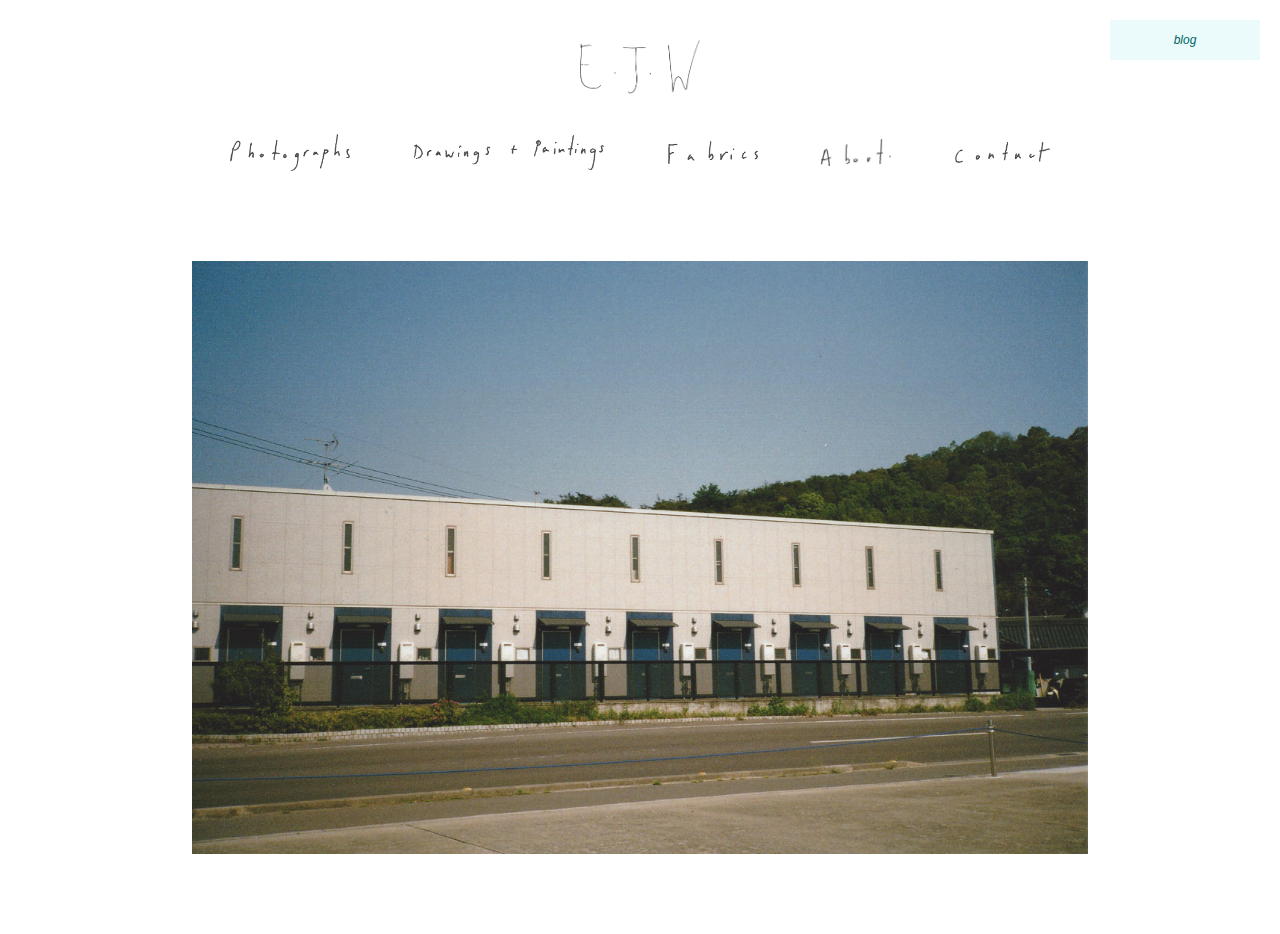
<file: index.html>
<!DOCTYPE html>
<html>
<head>
  <meta charset="utf-8">
  <meta http-equiv="X-UA-Compatible" content="IE=edge">
  <title>Elena Warby | Home</title>
  <link rel="stylesheet" href="css/stylesheet.css">

  <!-- other js -->
  <script src="js/gallery-paths.js" type="text/javascript" ></script>
  <script src="js/create-gallery.js" type="text/javascript" ></script>

  <!-- BOOTSTRAP -->
  <!-- Latest compiled and minified CSS -->
  <link rel="stylesheet" href="https://maxcdn.bootstrapcdn.com/bootstrap/3.3.7/css/bootstrap.min.css">
  <!-- jQuery library -->
  <script src="https://ajax.googleapis.com/ajax/libs/jquery/3.2.1/jquery.min.js"></script>
  <!-- Latest compiled JavaScript -->
  <script src="https://maxcdn.bootstrapcdn.com/bootstrap/3.3.7/js/bootstrap.min.js"></script>
</head>
<body id="home">
  <!--[if lt IE 7]>
  <p class="browsehappy">You are using an <strong>outdated</strong> browser. Please <a href="http://browsehappy.com/">upgrade your browser</a> to improve your experience.</p>
  <![endif]-->



  <!-- Header -->
  <header>
    <!-- Title -->
    <div class="row">
      <div id="title" class="col-md-12">
        <img src="images/E.J.W.png" >
      </div>
    </div>
    <!-- Navigation -->
    <nav>
      <ul>
        <li><a href="work/photographs.html"><img src="images/navigation/photographs.png" alt="" width="120px"></a></li>
        <li><a href="work/drawingsandpaintings.html"><img src="images/navigation/drawingsandpaintings.png" alt="" width="190px"></a></li>
        <li><a href="work/fabrics.html"><img src="images/navigation/fabrics.png" alt="" width="90px"></a></li>
        <li><a href="about.html"><img src="images/navigation/about.png" alt="" width="70px"></a></li>
        <li><a href="contact.html"><img src="images/navigation/contact.png" alt="" width="95px"></a></li>
      </ul>
    </nav>
  </header>

  <!-- Image Gallery -->
  <div class="img-gallery">
    <img class="home">
  </div>

  <a class="link1" href="https://ewarbyblog.wordpress.com/">
    <div class="blog-link">
      blog
    </div>
  </a>

  <script type="text/javascript">
    var home_photographs = [
      "japan/moss-greens.jpg",
      "japan/yellow-the-colour-of-detachment.jpg",
      "japan/backgarden.jpg",
      "japan/red-the-colour-of-strength.jpg",
      "japan/blue-doors-skinny-windows.jpg",
      "japan/peace.jpg",
      "fabric/fabric-(1).jpg",
      "fabric/fabric-(3).jpg",
      "fabric/fabric-(5).jpg",
      "fabric/fabric-(7).jpg",
      "fabric/fabric-(9).jpg",
      "fabric/fabric-(12).jpg",
    ]

    var img = document.getElementsByClassName('home')[0];
    var rand = Math.floor((Math.random() * 12));
    img.src = "images/" + home_photographs[rand];
  </script>
</body>
</html>
</file>
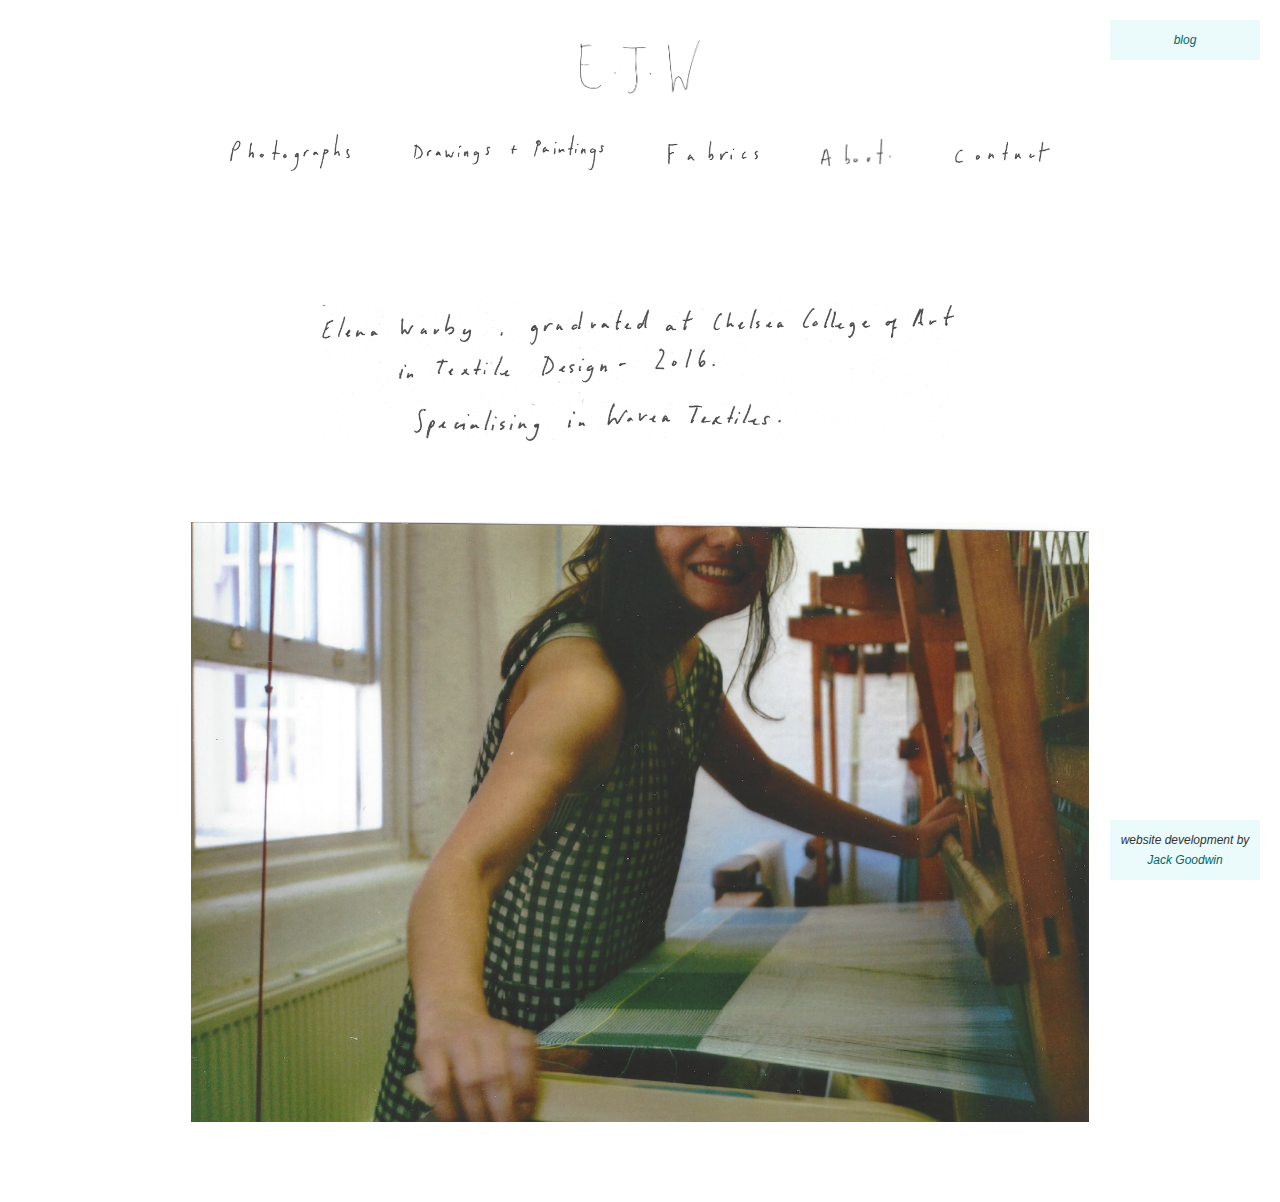
<file: about.html>
<!DOCTYPE html>
<html>
<head>
  <meta charset="utf-8">
  <meta http-equiv="X-UA-Compatible" content="IE=edge">
  <title>Elena Warby | About</title>
  <link rel="stylesheet" href="css/stylesheet.css">

  <!-- other js -->
  <script src="js/gallery-paths.js" type="text/javascript" ></script>
  <script src="js/create-gallery.js" type="text/javascript" ></script>

  <!-- BOOTSTRAP -->
  <!-- Latest compiled and minified CSS -->
  <link rel="stylesheet" href="https://maxcdn.bootstrapcdn.com/bootstrap/3.3.7/css/bootstrap.min.css">
  <!-- jQuery library -->
  <script src="https://ajax.googleapis.com/ajax/libs/jquery/3.2.1/jquery.min.js"></script>
  <!-- Latest compiled JavaScript -->
  <script src="https://maxcdn.bootstrapcdn.com/bootstrap/3.3.7/js/bootstrap.min.js"></script>
</head>
<body id="home">
  <!--[if lt IE 7]>
  <p class="browsehappy">You are using an <strong>outdated</strong> browser. Please <a href="http://browsehappy.com/">upgrade your browser</a> to improve your experience.</p>
  <![endif]-->



  <!-- Header -->
  <header>
    <!-- Title -->
    <div class="row">
      <div id="title" class="col-md-12">
        <a href="home.html"><img src="images/E.J.W.png"></a>
      </div>
    </div>
    <!-- Navigation -->
    <nav>
      <ul>
        <li><a href="work/photographs.html"><img src="images/navigation/photographs.png" alt="" width="120px"></a></li>
        <li><a href="work/drawingsandpaintings.html"><img src="images/navigation/drawingsandpaintings.png" alt="" width="190px"></a></li>
        <li><a href="work/fabrics.html"><img src="images/navigation/fabrics.png" alt="" width="90px"></a></li>
        <li><a href="#"><img src="images/navigation/about.png" alt="" width="70px"></a></li>
        <li><a href="contact.html"><img src="images/navigation/contact.png" alt="" width="95px"></a></li>
      </ul>
    </nav>
  </header>
  <br><br><br><br><br><br>
  <div class="img-gallery">
    <img src="images/about/info-on-about-me.png" alt="about me" width="50%">
    <img class="single" src="images/about/elena weaving final collection at chelsea.jpeg" alt="elena weaving final collection at chelsea">
  </div>

  <div class="webdev" style="">
    website development by <a class="link1" href="https://jackngoodwin.github.io">Jack Goodwin</a>
  </div>

  <a class="link1" href="https://ewarbyblog.wordpress.com/">
    <div class="blog-link">
      blog
    </div>
  </a>
</body>
</html>
</file>
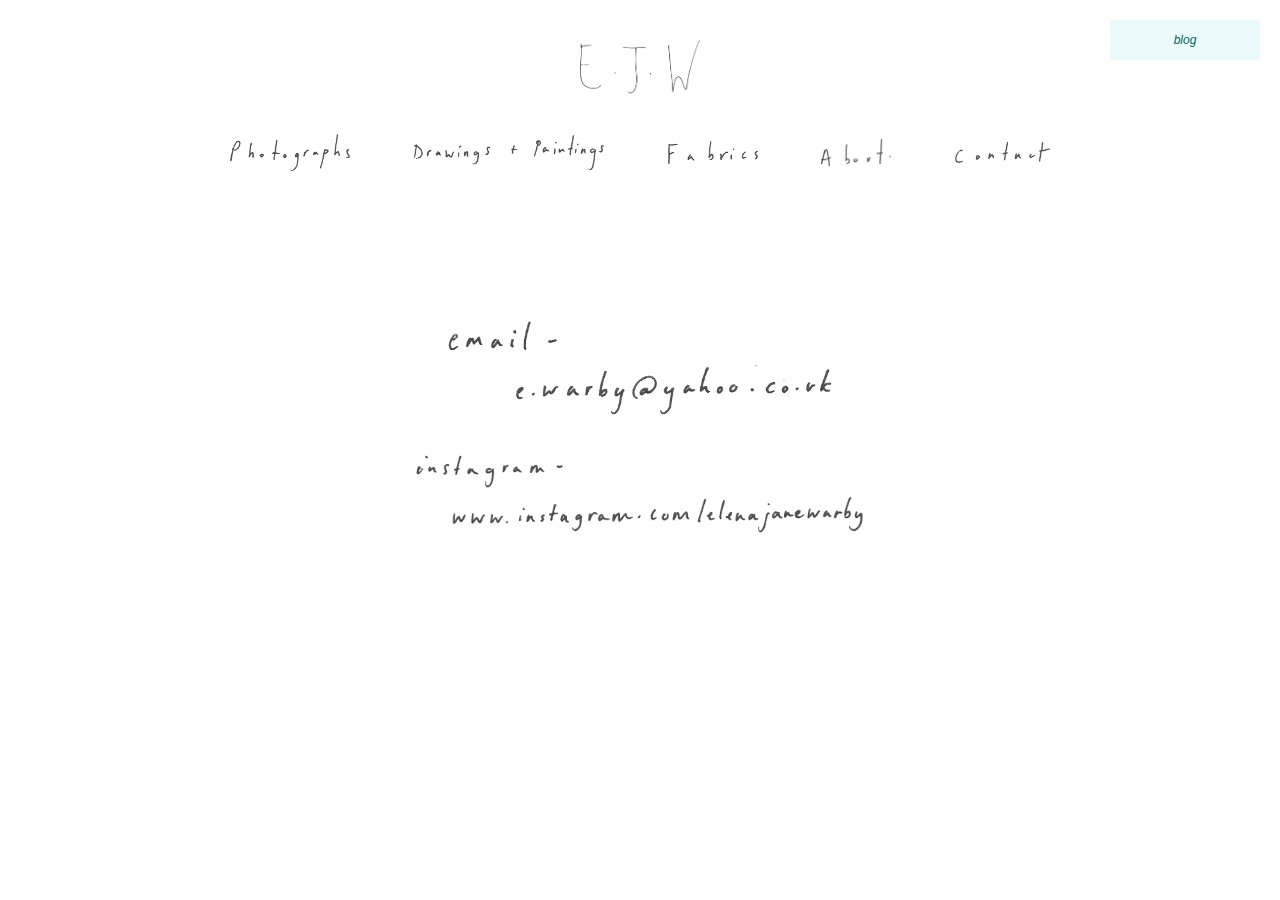
<file: contact.html>
<!DOCTYPE html>
<html>
<head>
  <meta charset="utf-8">
  <meta http-equiv="X-UA-Compatible" content="IE=edge">
  <title>Elena Warby | Contact</title>
  <link rel="stylesheet" href="css/stylesheet.css">

  <!-- other js -->
  <script src="js/gallery-paths.js" type="text/javascript" ></script>
  <script src="js/create-gallery.js" type="text/javascript" ></script>

  <!-- BOOTSTRAP -->
  <!-- Latest compiled and minified CSS -->
  <link rel="stylesheet" href="https://maxcdn.bootstrapcdn.com/bootstrap/3.3.7/css/bootstrap.min.css">
  <!-- jQuery library -->
  <script src="https://ajax.googleapis.com/ajax/libs/jquery/3.2.1/jquery.min.js"></script>
  <!-- Latest compiled JavaScript -->
  <script src="https://maxcdn.bootstrapcdn.com/bootstrap/3.3.7/js/bootstrap.min.js"></script>
</head>
<body id="home">
  <!--[if lt IE 7]>
  <p class="browsehappy">You are using an <strong>outdated</strong> browser. Please <a href="http://browsehappy.com/">upgrade your browser</a> to improve your experience.</p>
  <![endif]-->



  <!-- Header -->
  <header>
    <!-- Title -->
    <div class="row">
      <div id="title" class="col-md-12">
        <a href="home.html"><img src="images/E.J.W.png"></a>
      </div>
    </div>
    <!-- Navigation -->
    <nav>
      <ul>
        <li><a href="work/photographs.html"><img src="images/navigation/photographs.png" alt="" width="120px"></a></li>
        <li><a href="work/drawingsandpaintings.html"><img src="images/navigation/drawingsandpaintings.png" alt="" width="190px"></a></li>
        <li><a href="work/fabrics.html"><img src="images/navigation/fabrics.png" alt="" width="90px"></a></li>
        <li><a href="about.html"><img src="images/navigation/about.png" alt="" width="70px"></a></li>
        <li><a href="#"><img src="images/navigation/contact.png" alt="" width="95px"></a></li>
      </ul>
    </nav>
  </header>
  <br><br><br><br><br><br><br>

  <div class="img-gallery">
    <a href="mailto:e.warby@yahoo.co.uk"><img src="images/about/email.png" alt="email" width="30%"></a>
    <br><br>
    <br>
    <a target="_blank" href="https://www.instagram.com/elenajanewarby"><img src="images/about/instagram.png" alt="instagram" width="35%"></a>
  </div>

  <a class="link1" href="https://ewarbyblog.wordpress.com/">
    <div class="blog-link">
      blog
    </div>
  </a>

</body>
</html>
</file>
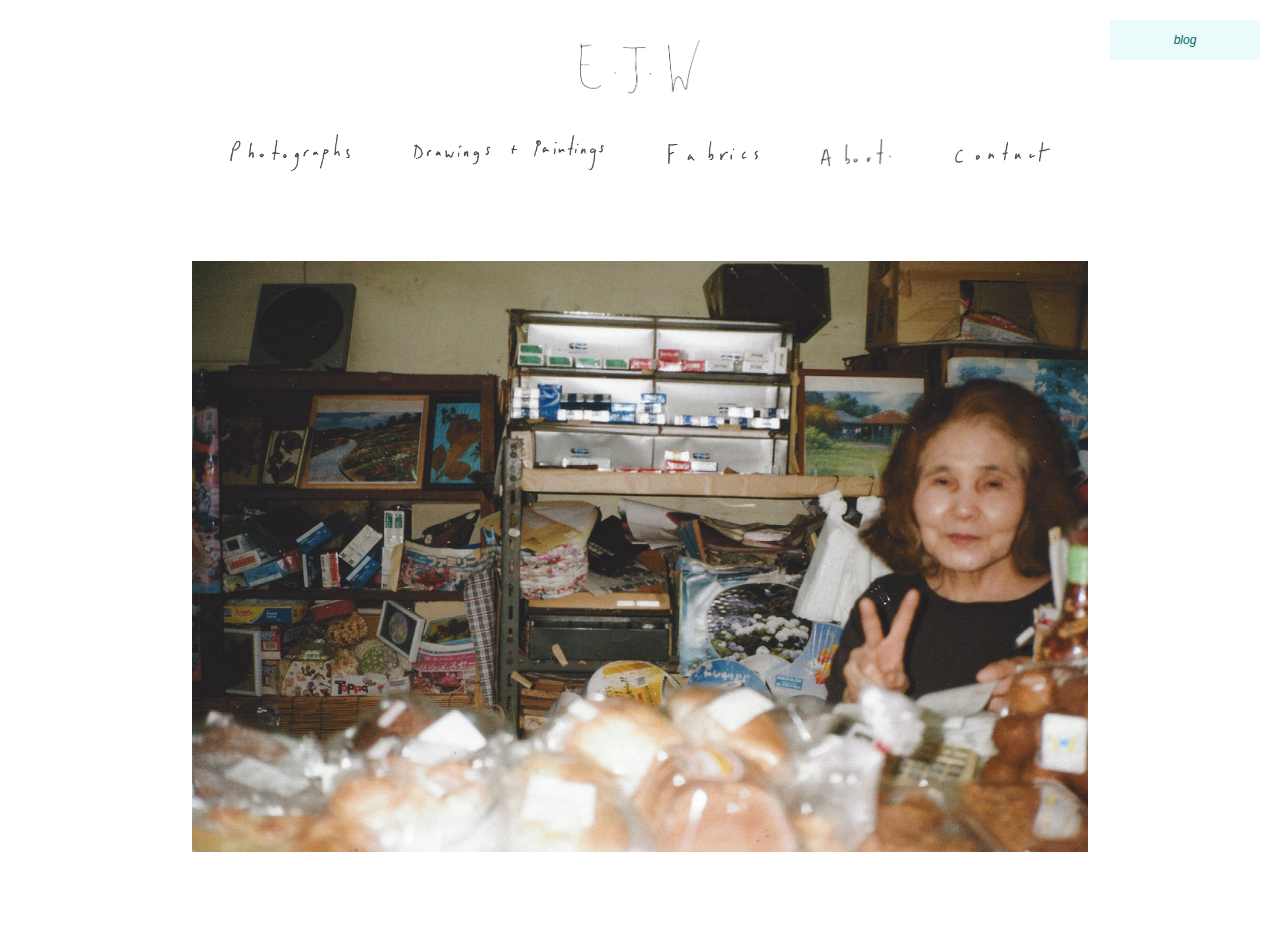
<file: home.html>
<!DOCTYPE html>
<html>
<head>
  <meta charset="utf-8">
  <meta http-equiv="X-UA-Compatible" content="IE=edge">
  <title>Elena Warby | Home</title>
  <link rel="stylesheet" href="css/stylesheet.css">

  <!-- other js -->
  <script src="js/gallery-paths.js" type="text/javascript" ></script>
  <script src="js/create-gallery.js" type="text/javascript" ></script>

  <!-- BOOTSTRAP -->
  <!-- Latest compiled and minified CSS -->
  <link rel="stylesheet" href="https://maxcdn.bootstrapcdn.com/bootstrap/3.3.7/css/bootstrap.min.css">
  <!-- jQuery library -->
  <script src="https://ajax.googleapis.com/ajax/libs/jquery/3.2.1/jquery.min.js"></script>
  <!-- Latest compiled JavaScript -->
  <script src="https://maxcdn.bootstrapcdn.com/bootstrap/3.3.7/js/bootstrap.min.js"></script>
</head>
<body id="home">
  <!--[if lt IE 7]>
  <p class="browsehappy">You are using an <strong>outdated</strong> browser. Please <a href="http://browsehappy.com/">upgrade your browser</a> to improve your experience.</p>
  <![endif]-->

  <!-- Header -->
  <header>
    <!-- Title -->
    <div class="row">
      <div id="title" class="col-md-12">
        <img src="images/E.J.W.png" >
      </div>
    </div>
    <!-- Navigation -->
    <nav>
      <ul>
        <li><a href="work/photographs.html"><img src="images/navigation/photographs.png" alt="" width="120px"></a></li>
        <li><a href="work/drawingsandpaintings.html"><img src="images/navigation/drawingsandpaintings.png" alt="" width="190px"></a></li>
        <li><a href="work/fabrics.html"><img src="images/navigation/fabrics.png" alt="" width="90px"></a></li>
        <li><a href="about.html"><img src="images/navigation/about.png" alt="" width="70px"></a></li>
        <li><a href="contact.html"><img src="images/navigation/contact.png" alt="" width="95px"></a></li>
      </ul>
    </nav>
  </header>

  <!-- Image Gallery -->
  <div class="img-gallery">
    <img class="home">
  </div>

  <a class="link1" href="https://ewarbyblog.wordpress.com/">
    <div class="blog-link">
      blog
    </div>
  </a>

  <script type="text/javascript">
    var home_photographs = [
      "japan/moss-greens.jpg",
      "japan/yellow-the-colour-of-detachment.jpg",
      "japan/backgarden.jpg",
      "japan/red-the-colour-of-strength.jpg",
      "japan/blue-doors-skinny-windows.jpg",
      "japan/peace.jpg",
      "fabric/fabric-(1).jpg",
      "fabric/fabric-(3).jpg",
      "fabric/fabric-(5).jpg",
      "fabric/fabric-(7).jpg",
      "fabric/fabric-(9).jpg",
      "fabric/fabric-(12).jpg",
    ]

    var img = document.getElementsByClassName('home')[0];
    var rand = Math.floor((Math.random() * 12));
    img.src = "images/" + home_photographs[rand];
  </script>
</body>
</html>
</file>
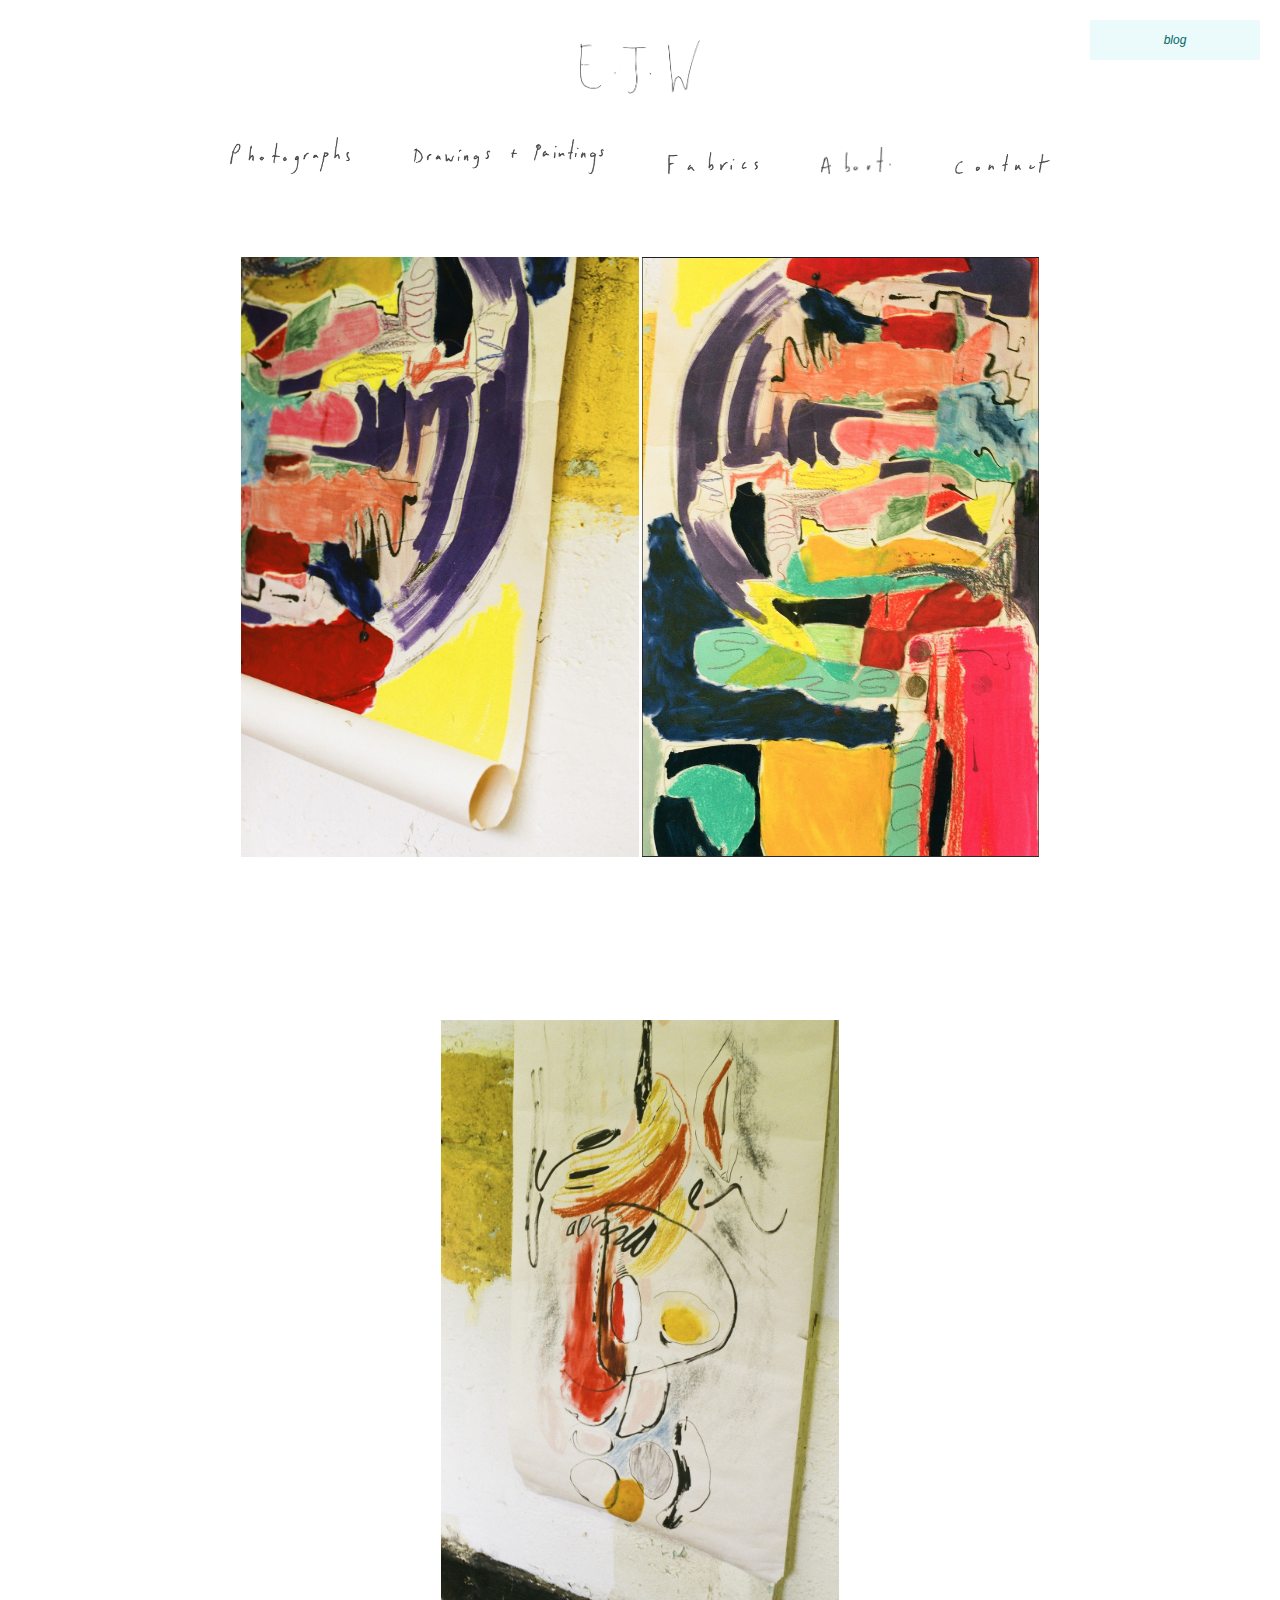
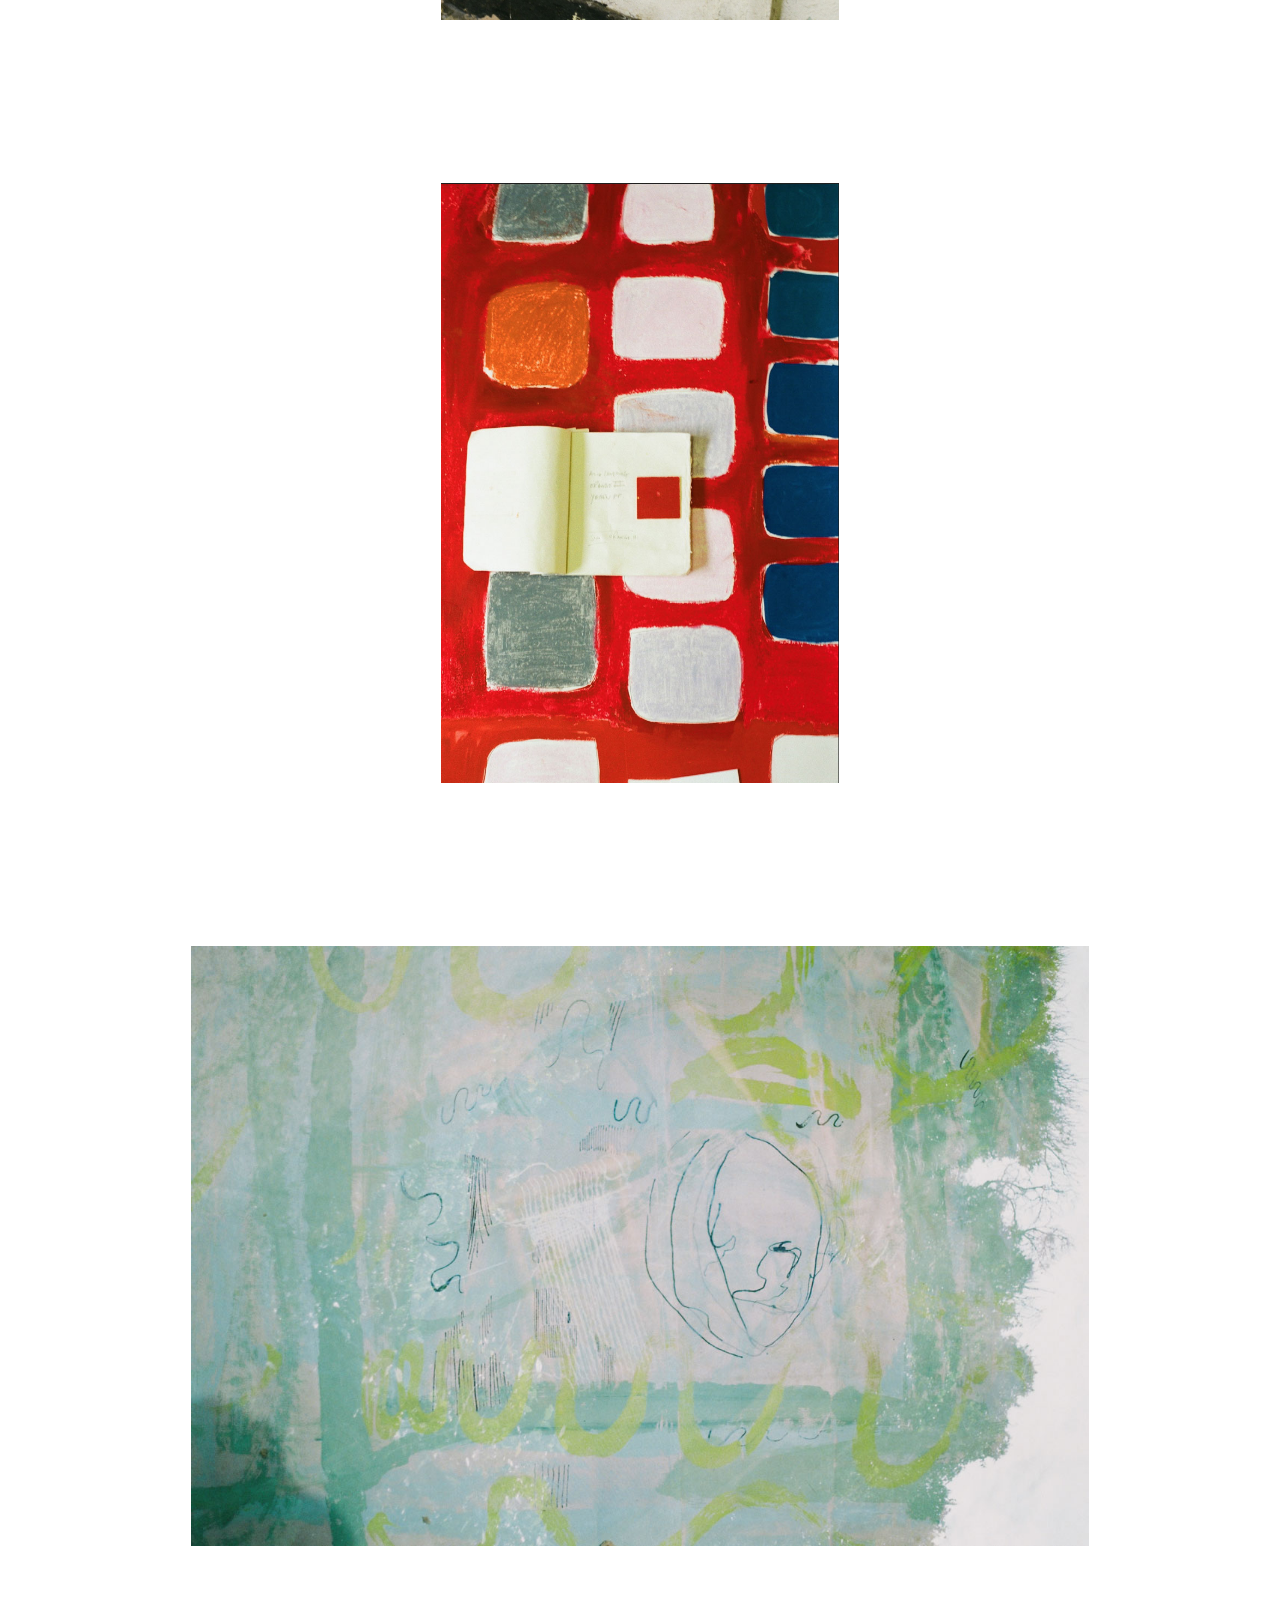
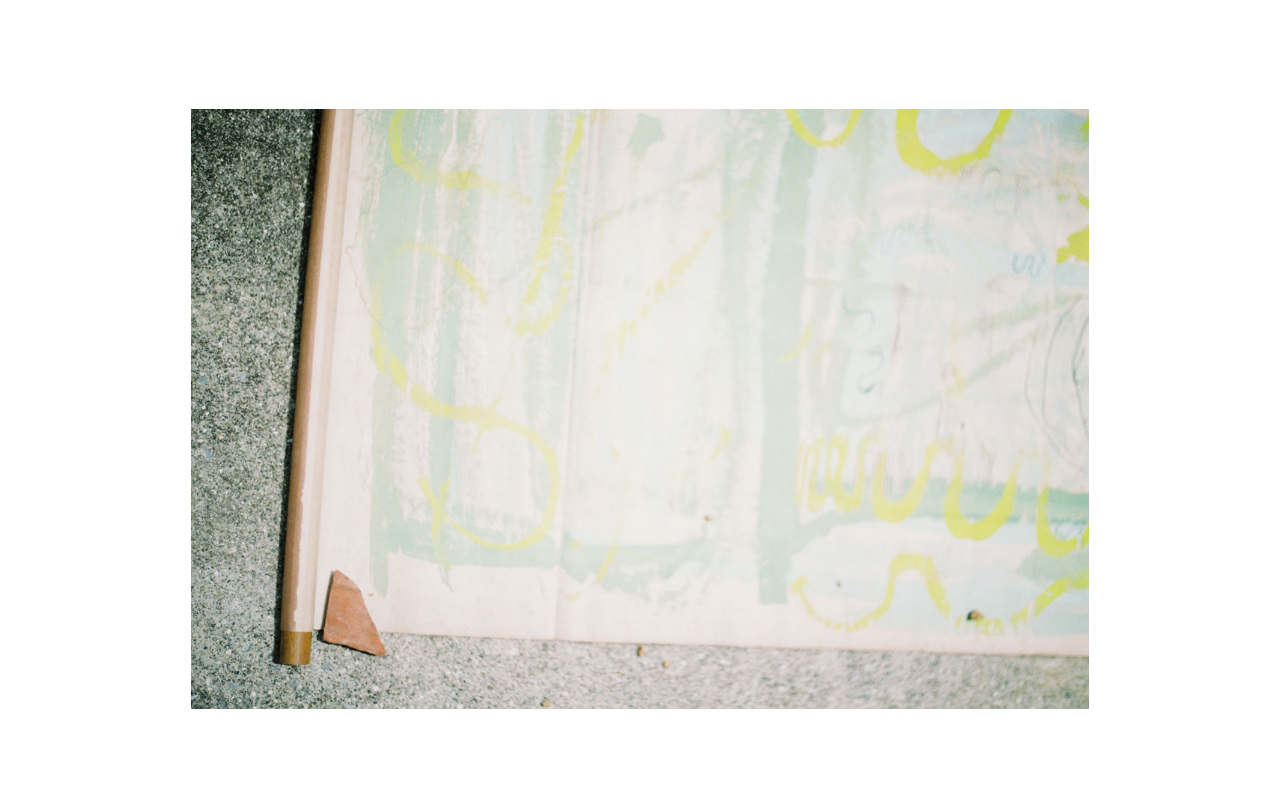
<file: work/drawingsandpaintings.html>
<!DOCTYPE html>
<html>
<head>
  <meta charset="utf-8">
  <meta http-equiv="X-UA-Compatible" content="IE=edge">
  <title>Elena Warby | Drawings &amp; Paintings</title>
  <link rel="stylesheet" href="../css/stylesheet.css">

  <!-- BOOTSTRAP -->
  <!-- Latest compiled and minified CSS -->
  <!-- <link rel="stylesheet" href="https://maxcdn.bootstrapcdn.com/bootstrap/3.3.7/css/bootstrap.min.css"> -->
  <!-- jQuery library -->
  <script src="https://ajax.googleapis.com/ajax/libs/jquery/3.2.1/jquery.min.js"></script>
  <!-- Latest compiled JavaScript -->
  <script src="https://maxcdn.bootstrapcdn.com/bootstrap/3.3.7/js/bootstrap.min.js"></script>

</head>
<body id="drawingsandpaintings">
  <!--[if lt IE 7]>
  <p class="browsehappy">You are using an <strong>outdated</strong> browser. Please <a href="http://browsehappy.com/">upgrade your browser</a> to improve your experience.</p>
  <![endif]-->


  <!-- Header -->
  <header>
    <!-- Title -->
    <div class="row">
      <div id="title" class="col-md-12">
        <a href="../home.html"><img src="../images/E.J.W.png"></a>
      </div>
    </div>
    <!-- Navigation -->
    <nav>
      <ul>
        <li><a href="photographs.html"><img src="../images/navigation/photographs.png" alt="" width="120px"></a></li>
        <li><a href="#"><img src="../images/navigation/drawingsandpaintings.png" alt="" width="190px"></a></li>
        <li><a href="fabrics.html"><img src="../images/navigation/fabrics.png" alt="" width="90px"></a></li>
        <li><a href="../about.html"><img src="../images/navigation/about.png" alt="" width="70px"></a></li>
        <li><a href="../contact.html"><img src="../images/navigation/contact.png" alt="" width="95px"></a></li>
      </ul>
    </nav>
  </header>

  <div class="img-gallery">
    <img class="single" src="../images/painting/painting-(1).jpg" alt="'A trail of confusion + discovery', pencil + garche + oil bar on paper, 2016">
    <img class="single" src="../images/painting/painting-(4).jpg" alt="'A trail of confusion + discovery', pencil + garche + oil bar on paper, 2016">
    <br>
    <img class="single" src="../images/painting/painting-(2).jpg" alt="'Under the water and in the sea', oil bar + pencil + ink, 2016">
    <br>
    <img class="single" src="../images/painting/painting-(3).jpg" alt="'A series of block', oil bar + gauche, 2016 Copenhagen">
    <img class="single" src="../images/painting/painting-(5).jpg" alt="'layers of balance, harmony + sympathy', gauche on paper scroll, 2017 Japan">
    <img class="single" src="../images/painting/painting-(6).jpg" alt="'layers of balance, harmony + sympathy', gauche on paper scroll, 2017 Japan">
  </div>

  <!-- Modal -->
  <div id="myModal" class="modal">
    <span class="close">back</span>
    <img class="modal-content" id="img01">
    <div id="caption"></div>
    <script src="../js/modal.js" type="text/javascript"></script>
  </div>

  <a class="link1" href="https://ewarbyblog.wordpress.com/">
    <div class="blog-link">
      blog
    </div>
  </a>

</body>
</html>
</file>
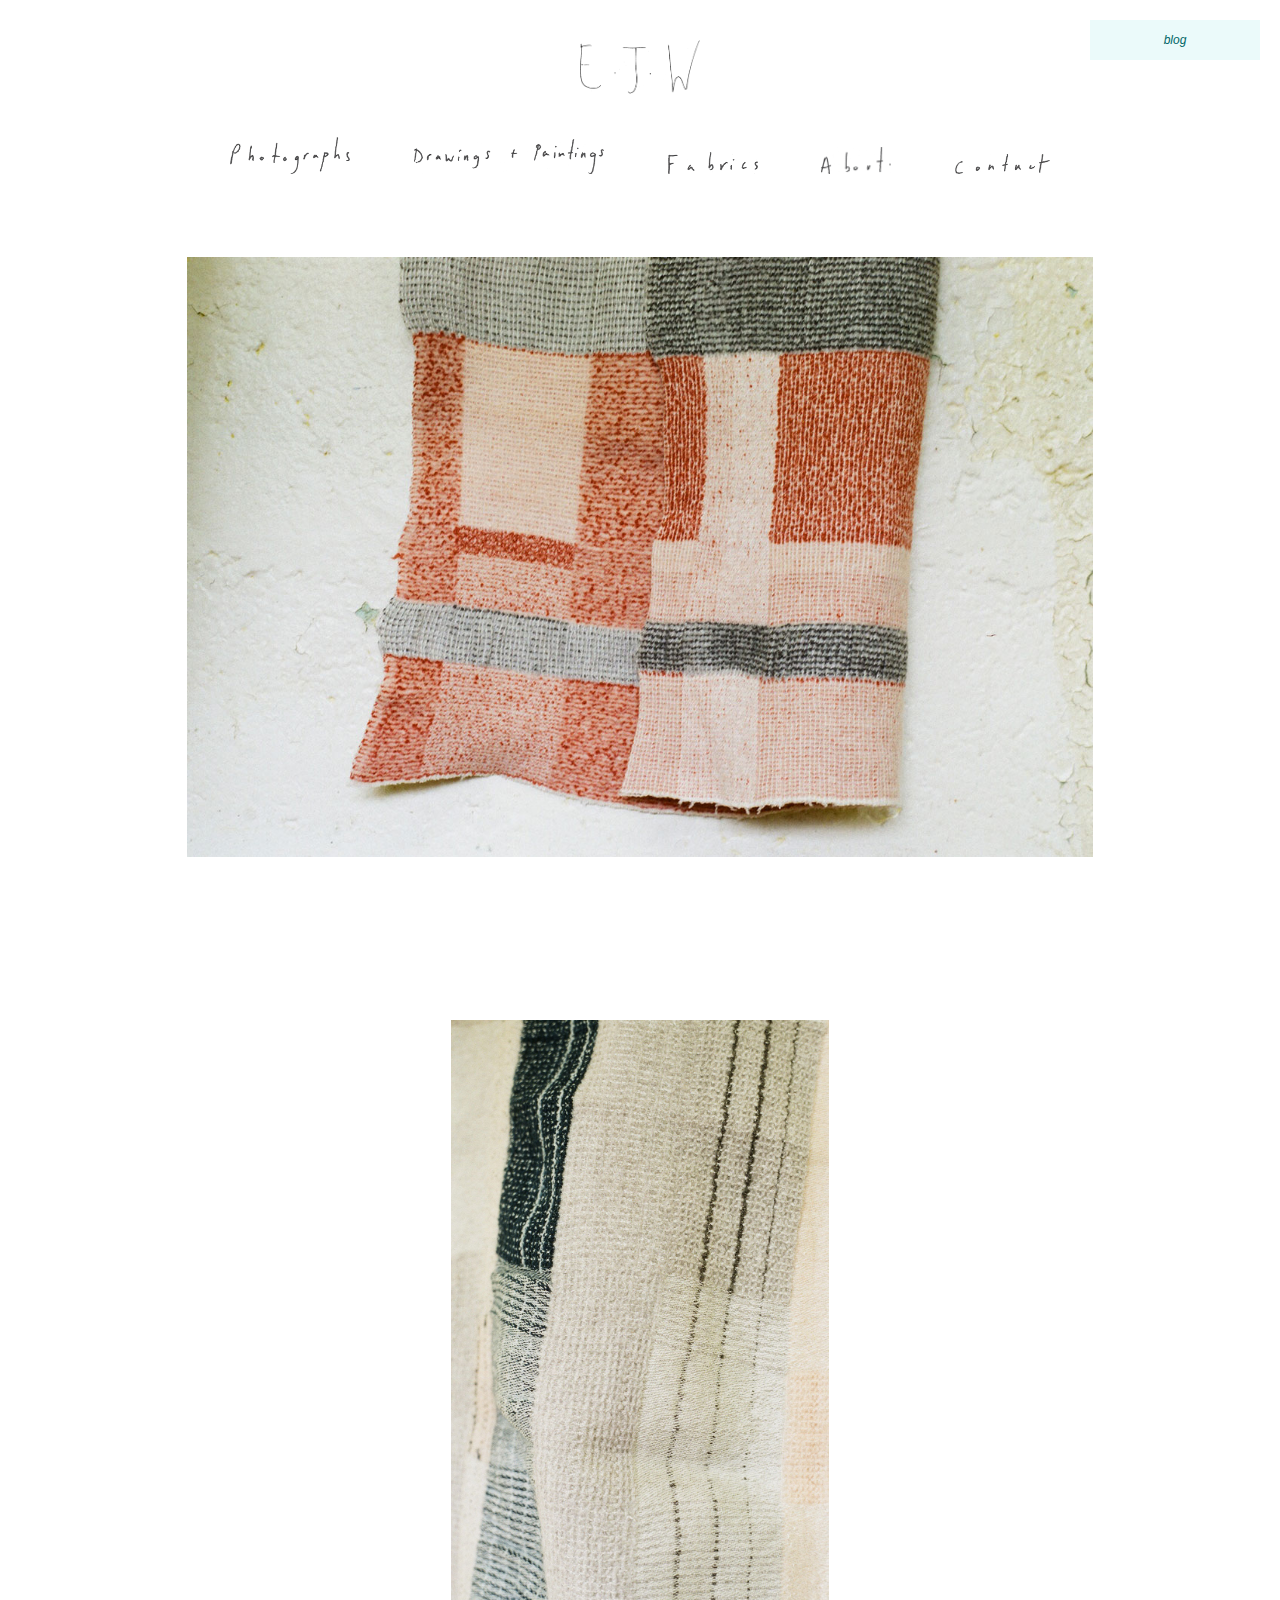
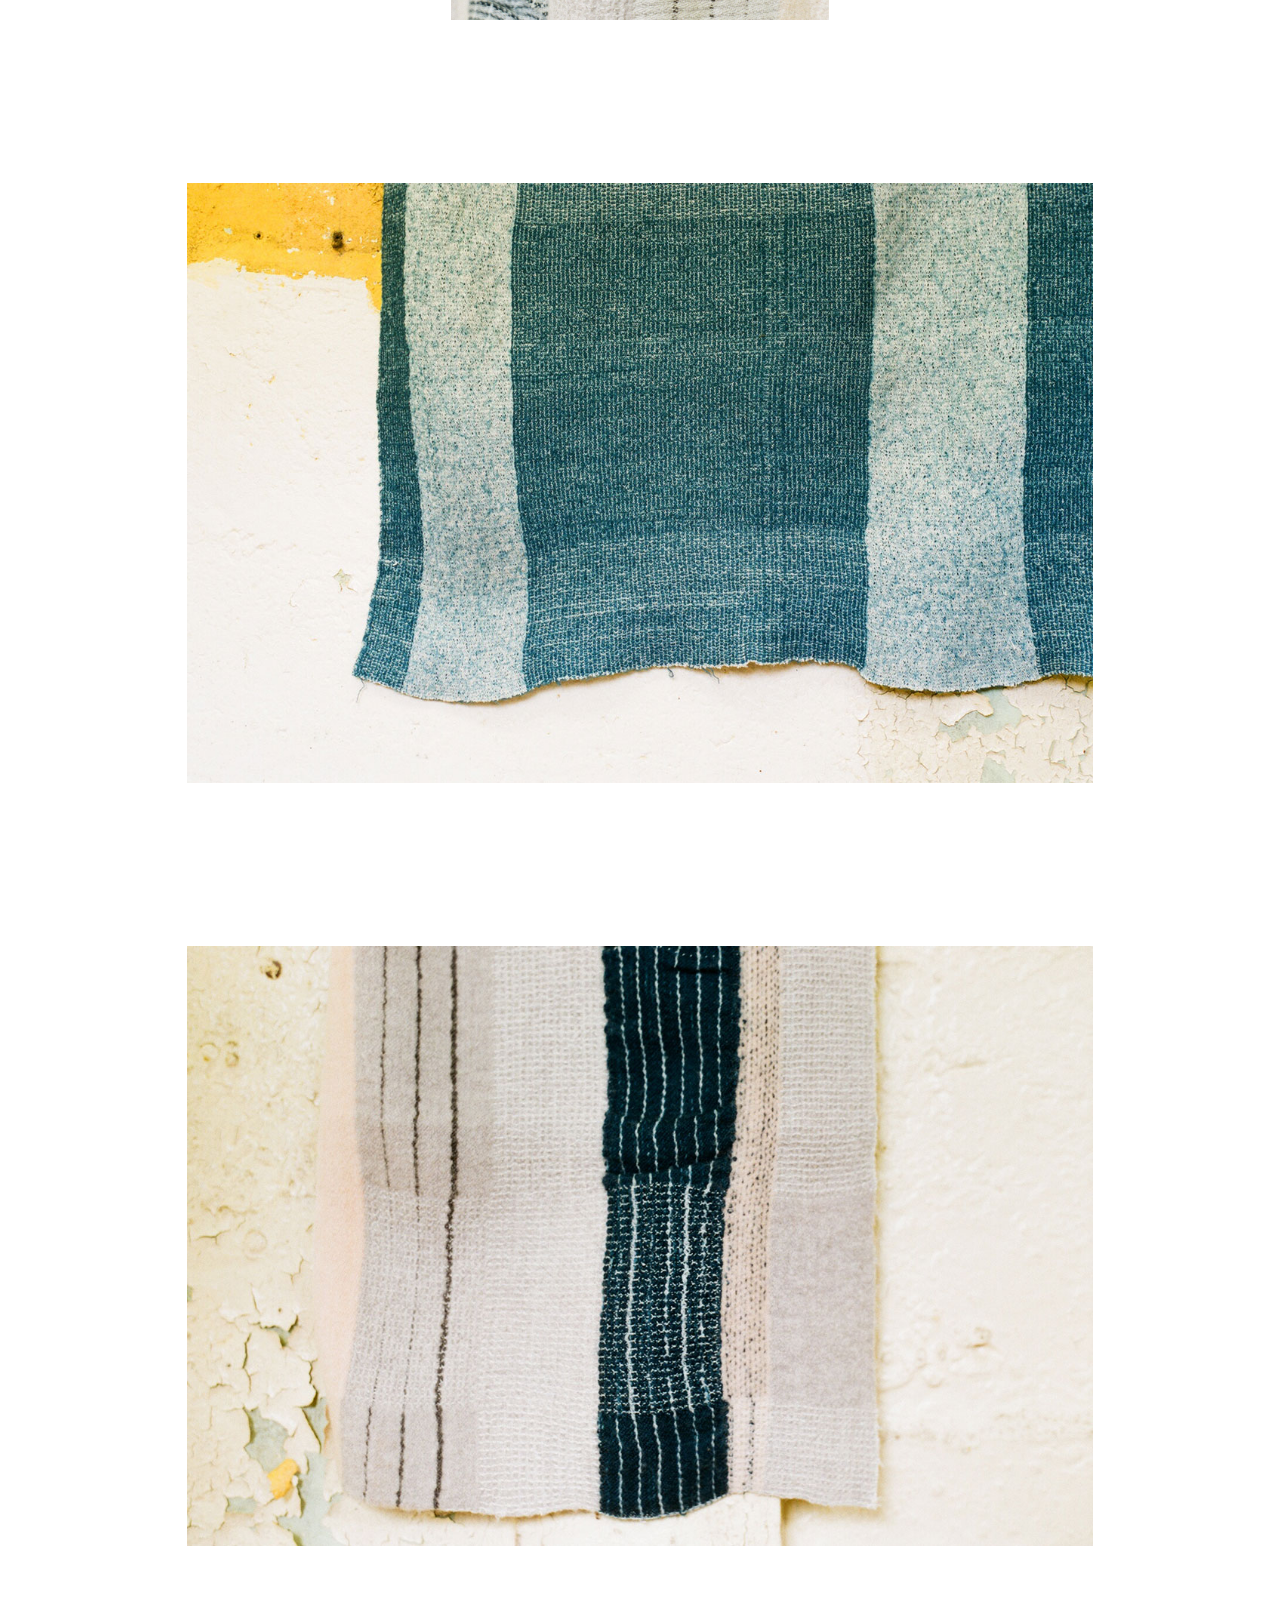
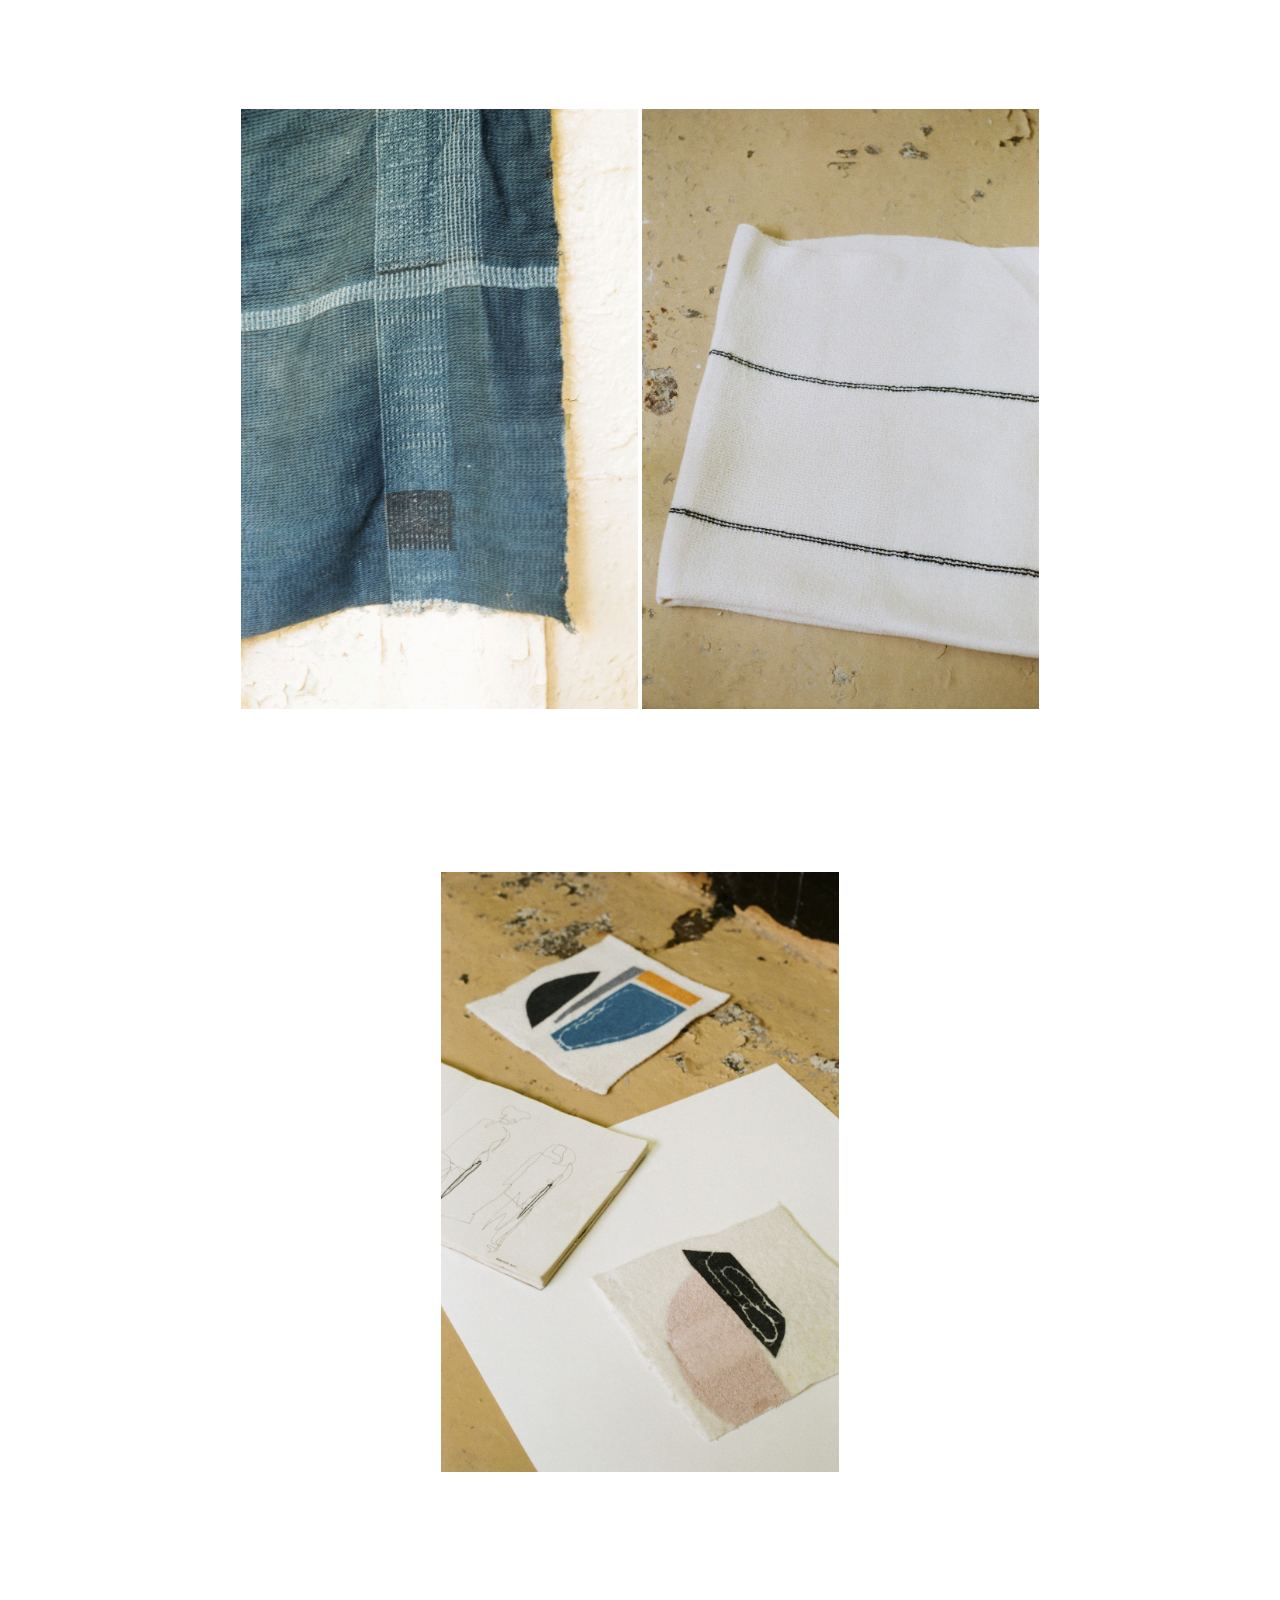
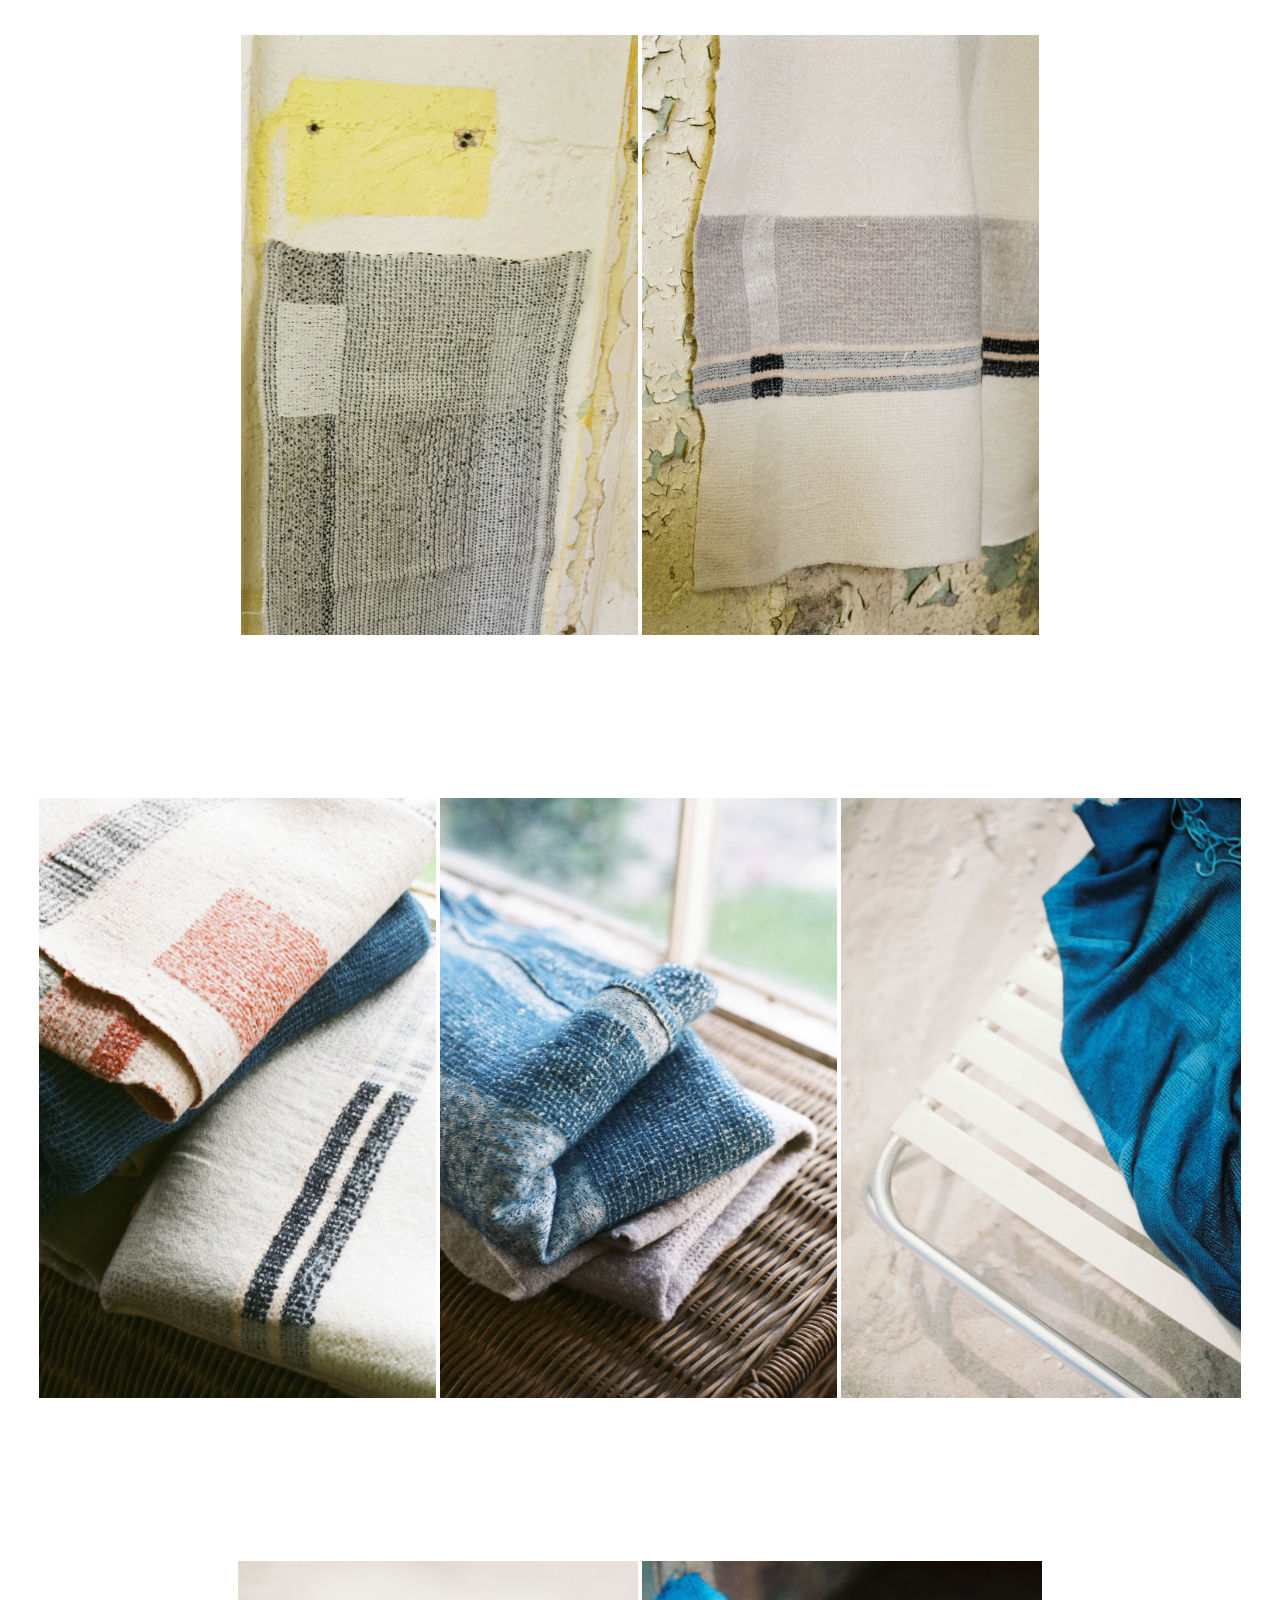
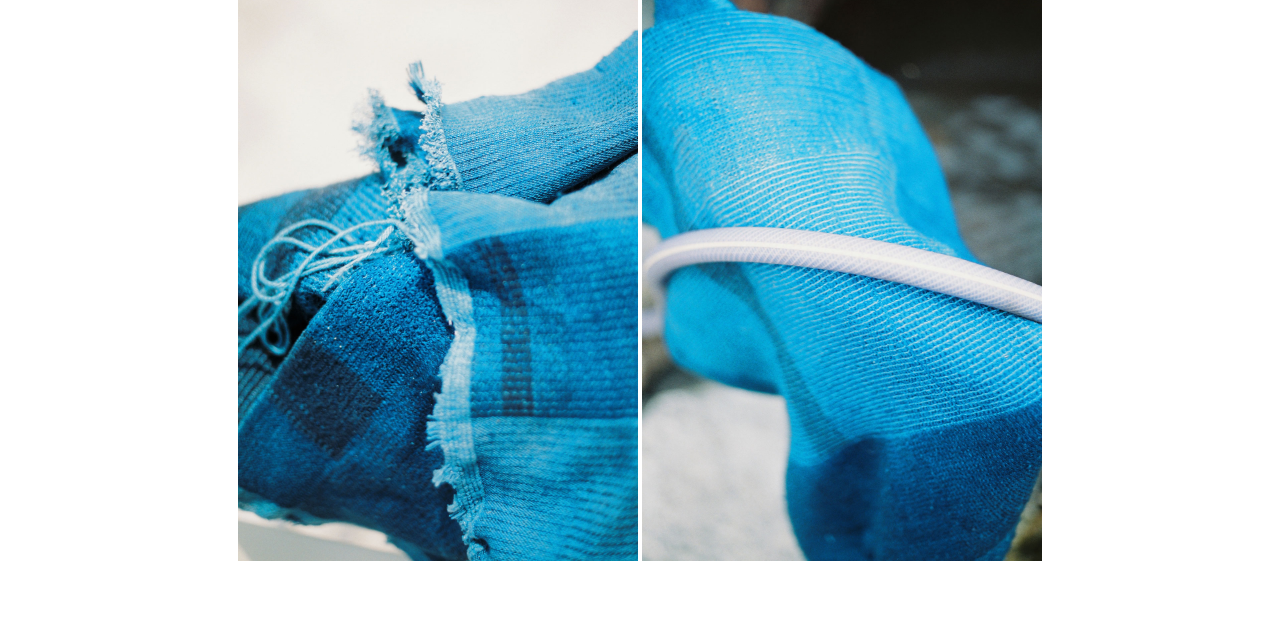
<file: work/fabrics.html>
<!DOCTYPE html>
<html>
<head>
  <meta charset="utf-8">
  <meta http-equiv="X-UA-Compatible" content="IE=edge">
  <title>Elena Warby | Fabrics</title>
  <link rel="stylesheet" href="../css/stylesheet.css">

  <!-- BOOTSTRAP -->
  <!-- Latest compiled and minified CSS -->
  <!-- <link rel="stylesheet" href="https://maxcdn.bootstrapcdn.com/bootstrap/3.3.7/css/bootstrap.min.css"> -->
  <!-- jQuery library -->
  <script src="https://ajax.googleapis.com/ajax/libs/jquery/3.2.1/jquery.min.js"></script>
  <!-- Latest compiled JavaScript -->
  <script src="https://maxcdn.bootstrapcdn.com/bootstrap/3.3.7/js/bootstrap.min.js"></script>

</head>
<body id="fabrics">
  <!--[if lt IE 7]>
  <p class="browsehappy">You are using an <strong>outdated</strong> browser. Please <a href="http://browsehappy.com/">upgrade your browser</a> to improve your experience.</p>
  <![endif]-->


  <!-- Header -->
  <header>
    <!-- Title -->
    <div class="row">
      <div id="title" class="col-md-12">
        <a href="../home.html"><img src="../images/E.J.W.png"></a>
      </div>
    </div>
    <!-- Navigation -->
    <nav>
      <ul>
        <li><a href="photographs.html"><img src="../images/navigation/photographs.png" alt="photographs" width="120px"></a></li>
        <li><a href="drawingsandpaintings.html"><img src="../images/navigation/drawingsandpaintings.png" alt="drawings and paintings" width="190px"></a></li>
        <li><a href="#"><img src="../images/navigation/fabrics.png" alt="fabrics" width="90px"></a></li>
        <li><a href="../about.html"><img src="../images/navigation/about.png" alt="about" width="70px"></a></li>
        <li><a href="../contact.html"><img src="../images/navigation/contact.png" alt="contact" width="95px"></a></li>
      </ul>
    </nav>
  </header>

  <div class="img-gallery">
    <img class="single" src="../images/fabric/fabric-(1).jpg" alt="'felted block mimi', silk and merino wool, handwoven">
    <img class="single" src="../images/fabric/fabric-(2).jpg" alt="'felted block eloise', silk and merino wool, handwoven">
    <img class="single" src="../images/fabric/fabric-(3).jpg" alt="'felted block bethany', silk and merino wool, handwoven">
    <img class="single" src="../images/fabric/fabric-(4).jpg" alt="'felted block fifi', silk and merino wool, handwoven">
    <img class="single" src="../images/fabric/fabric-(5).jpg" alt="'felted block shiyu', silk and merino wool, handwoven">
    <img class="single" src="../images/fabric/fabric-(6).jpg" alt="'felted lines dais', silk and merino wool, handwoven">
    <br>
    <img class="single" src="../images/fabric/fabric-(7).jpg" alt="'felted samples', silk and merino wool, handwoven">
    <br>
    <img class="single" src="../images/fabric/fabric-(8).jpg" alt="'felted blobs mils', silk and merino wool, handwoven">
    <img class="single" src="../images/fabric/fabric-(9).jpg" alt="'felted block buckles', silk and merino wool, handwoven">
    <br>
    <img class="single" src="../images/fabric/fabric-(10).jpg" alt="'Piles of blocks', photograph by Jess Frankland, 2017">
    <img class="single" src="../images/fabric/fabric-(11).jpg" alt="'In the shed', photograph by Jess Frankland, 2017">
    <img class="single" src="../images/fabric/fabric-(12).jpg" alt="photoshoot with Jess Frankland, Zamami Island, Japan, 2017">
    <img class="single" src="../images/fabric/fabric-(13).jpg" alt="photoshoot with Jess Frankland, Zamami Island, Japan, 2017">
    <img class="single" src="../images/fabric/fabric-(14).jpg" alt="photoshoot with Jess Frankland, Zamami Island, Japan, 2017">
  </div>

  <!-- Modal -->
  <div id="myModal" class="modal">
    <span class="close">back</span>
    <img class="modal-content" id="img01">
    <div id="caption"></div>
    <script src="../js/modal.js" type="text/javascript"></script>
  </div>

  <a class="link1" href="https://ewarbyblog.wordpress.com/">
    <div class="blog-link">
      blog
    </div>
  </a>

</body>
</html>
</file>
<file: css/stylesheet.css>
html, body, div, h1, h2, h3, h4, h5, h6, ul, ol, dl, li, dt, dd, p, blockquote,
pre, form, fieldset, table, th, td, img { margin: 0; padding: 0; }

html, body {
  font-family: Arial, sans-serif;
  font-size: 12px;
  font-style: italic;
  width: 100%;
  height: 100%;
}

/*/////////////////////////////////////////////*/
/* INDEX */
/*/////////////////////////////////////////////*/

#index {
  width: 100%;
  height: 100%;
}

/*/////////////////////////////////////////////*/
/* HEADER */
/*/////////////////////////////////////////////*/

#title {
  text-align: center;
  padding: 40px;
}

#title img {
  width: 120px;
}

nav {
  text-align: center;
  font-size: 14px;
}

nav ul {
  list-style: none;
  /*border: 1px solid black;*/
}

nav ul li {
  display: inline;
  padding: 0px 30px 0px 30px;
  /*border: 1px solid black;*/

}

/*/////////////////////////////////////////////*/
/* GENERAL */
/*/////////////////////////////////////////////*/

.active {
  border-bottom: 1px dashed rgb(50, 50, 50);
}

nav a:link     {text-decoration: none; }
nav a:visited  {text-decoration: none; }
nav a:hover    {text-decoration: none; opacity: 0.7;}
nav a:active   {text-decoration: none; opacity: 0.7;}

a.link1:link     {text-decoration: none; color: #006666;}
a.link1:visited  {text-decoration: none; color: #006666;}
a.link1:hover    {text-decoration: none; color: #006666; border-bottom: 1px dashed #006666;}
a.link1:active   {text-decoration: none; color: #006666; border-bottom: 1px dashed #006666;}

.webdev {
  background-color: rgb(235, 250, 250);
  padding: 10px;
  font-size: 9pt;
  width: 150px;
  float: right;
  text-align: center;
  line-height: 20px;
  position: fixed;
  right: 20px;
  bottom: 20px;
}

.blog-link {
  background-color: rgb(235, 250, 250);
  padding: 10px;
  font-size: 9pt;
  width: 150px;
  float: right;
  text-align: center;
  line-height: 20px;
  position: absolute;
  right: 20px;
  top: 20px;
}

.blog-link:hover {
  opacity: 0.8;
}

/*/////////////////////////////////////////////*/
/* img-gallery */
/*/////////////////////////////////////////////*/

.img-gallery {
  margin: auto;
  display: block;
  text-align: center;
}

.img-gallery .single {
  height: 600px;
  margin: 80px 0 80px 0;
}

.img-gallery .home {
  width: 70%;
  margin: 80px 0 80px 0;
}

.img-gallery .landscape-img {
  width: 80%;
  margin: 15px 0 15px 0;
}

.img-gallery .portrait-img {
  width: 45%;
  margin: 15px 0 15px 0;
}

/*/////////////////////////////////////////////*/
/* MODAL */
/*/////////////////////////////////////////////*/

.modal-img {
  cursor: pointer;
  transition: 1.0s;
}

.modal-img:hover {opacity: 0.8;}

/* The Modal (background) */
.modal {
  display: none; /* Hidden by default */
  position: fixed; /* Stay in place */
  z-index: 1; /* Sit on top */
  padding-top: 10px;
  left: 0;
  top: 0;
  width: 100%; /* Full width */
  height: 100%; /* Full height */
  background-color: rgba(250,250,250,0.95); /* white w/ opacity */
}

/* Modal Content (image) */
.modal-content {
  margin: auto;
  display: block;
  height: 94%;
}

/* Caption of Modal Image */
#caption {
  font-size: 10pt;
  /*width: 90%;*/
  text-align: center;
  padding: 10px 0;
  color: rgb(50, 50, 50);
  bottom: 20px;
}

/* The Close Button */
.close {
  position: absolute;
  background-color: rgb(235, 250, 250);
  padding: 15px 50px 15px 15px;
  top: 20px;
  left: 20px;
  color: rgb(50, 50, 50);
  font-size: 9pt;
  transition: 0.3s;
}

.close:hover,
.close:focus {
  color: #bbb;
  text-decoration: none;
  cursor: pointer;
}
/*
.img-gallery {
  width: 100%;
  height: 100%;
}

.img-gallery img {
  height: 93%;
}


.img-gallery a:link     {text-decoration: none; color: #145252;}
.img-gallery a:visited  {text-decoration: none; color: #145252;}
.img-gallery a:hover    {text-decoration: underline; color: #293d3d; cursor: pointer;}
.img-gallery a:active   {text-decoration: underline; color: #293d3d;}

.img-gallery .position-indicator {
  position: absolute;
  top: 75px;
  left: 35px;
}

.img-gallery .title {
  font-size: 0.8em;
  margin-bottom: 10px;
  text-align:center;
}*/
</file>
